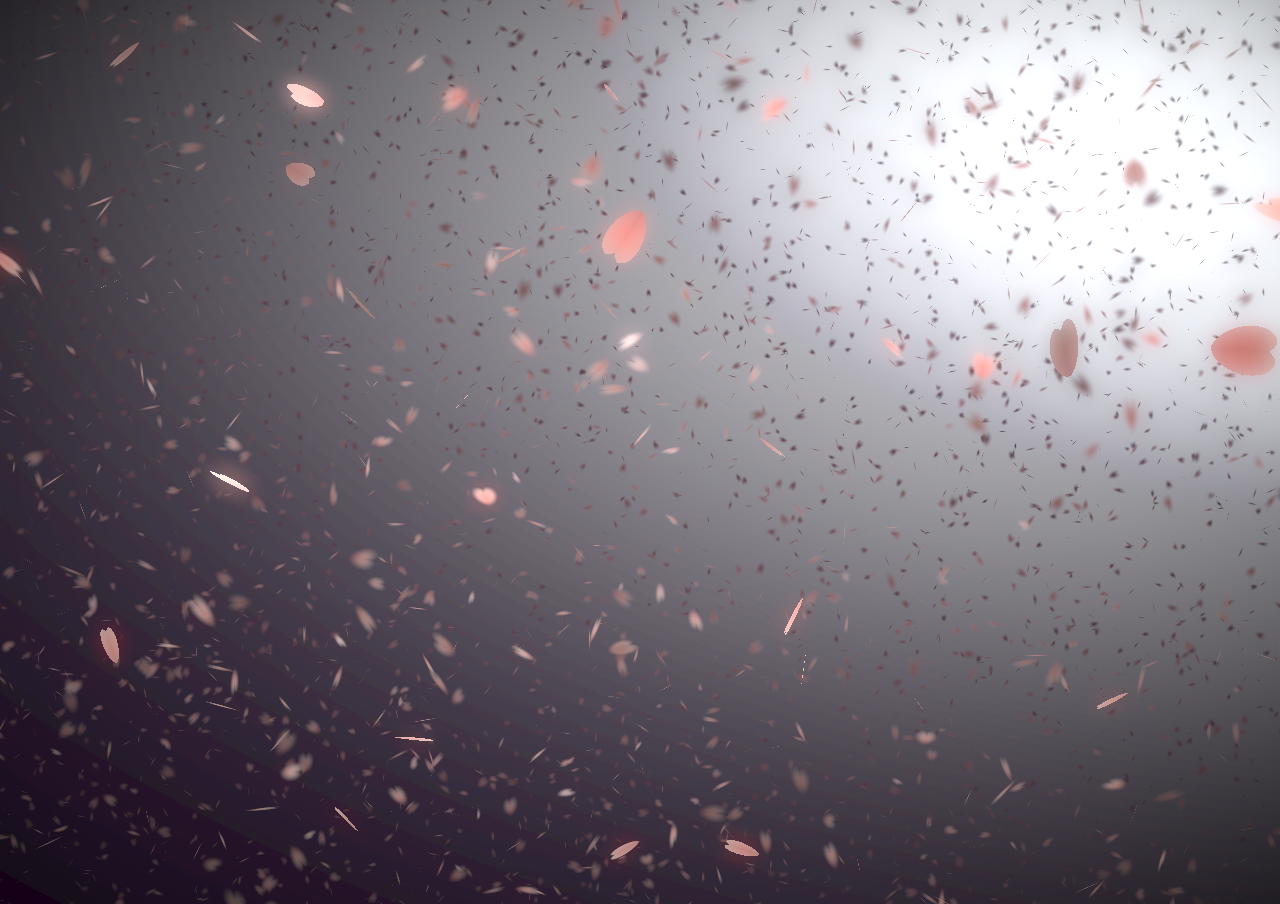
<file: indexeskn.html>
<!doctype html>

<html>

<head>

<meta charset="utf-8">
</head>

<style>

body {

padding:0;

margin:0;

overflow:hidden;

height: 600px;
position: relative;
}

canvas {

padding:0;

margin:0;

}

div.btnbg {

position:fixed;

left:0;

top:0;

}
.nihao{
position: fixed;
top:0;
}
.red{
color:red;
}

</style>

<body>

<canvas id="sakura"></canvas>

<div class="btnbg">

</div>
</div>

 

<!-- sakura shader -->

<script id="sakura_point_vsh" type="x-shader/x_vertex">

uniform mat4 uProjection;

uniform mat4 uModelview;

uniform vec3 uResolution;

uniform vec3 uOffset;

uniform vec3 uDOF; //x:focus distance, y:focus radius, z:max radius

uniform vec3 uFade; //x:start distance, y:half distance, z:near fade start

 

attribute vec3 aPosition;

attribute vec3 aEuler;

attribute vec2 aMisc; //x:size, y:fade

 

varying vec3 pposition;

varying float psize;

varying float palpha;

varying float pdist;

 

//varying mat3 rotMat;

varying vec3 normX;

varying vec3 normY;

varying vec3 normZ;

varying vec3 normal;

 

varying float diffuse;

varying float specular;

varying float rstop;

varying float distancefade;

 

void main(void) {

// Projection is based on vertical angle

vec4 pos = uModelview * vec4(aPosition + uOffset, 1.0);

gl_Position = uProjection * pos;

gl_PointSize = aMisc.x * uProjection[1][1] / -pos.z * uResolution.y * 0.5;

 

pposition = pos.xyz;

psize = aMisc.x;

pdist = length(pos.xyz);

palpha = smoothstep(0.0, 1.0, (pdist - 0.1) / uFade.z);

 

vec3 elrsn = sin(aEuler);

vec3 elrcs = cos(aEuler);

mat3 rotx = mat3(

1.0, 0.0, 0.0,

0.0, elrcs.x, elrsn.x,

0.0, -elrsn.x, elrcs.x

);

mat3 roty = mat3(

elrcs.y, 0.0, -elrsn.y,

0.0, 1.0, 0.0,

elrsn.y, 0.0, elrcs.y

);

mat3 rotz = mat3(

elrcs.z, elrsn.z, 0.0,

-elrsn.z, elrcs.z, 0.0,

0.0, 0.0, 1.0

);

mat3 rotmat = rotx * roty * rotz;

normal = rotmat[2];

 

mat3 trrotm = mat3(

rotmat[0][0], rotmat[1][0], rotmat[2][0],

rotmat[0][1], rotmat[1][1], rotmat[2][1],

rotmat[0][2], rotmat[1][2], rotmat[2][2]

);

normX = trrotm[0];

normY = trrotm[1];

normZ = trrotm[2];

 

const vec3 lit = vec3(0.6917144638660746, 0.6917144638660746, -0.20751433915982237);

 

float tmpdfs = dot(lit, normal);

if(tmpdfs < 0.0) {

normal = -normal;

tmpdfs = dot(lit, normal);

}

diffuse = 0.4 + tmpdfs;

 

vec3 eyev = normalize(-pos.xyz);

if(dot(eyev, normal) > 0.0) {

vec3 hv = normalize(eyev + lit);

specular = pow(max(dot(hv, normal), 0.0), 20.0);

}

else {

specular = 0.0;

}

 

rstop = clamp((abs(pdist - uDOF.x) - uDOF.y) / uDOF.z, 0.0, 1.0);

rstop = pow(rstop, 0.5);

//-0.69315 = ln(0.5)

distancefade = min(1.0, exp((uFade.x - pdist) * 0.69315 / uFade.y));

}

</script>

<script id="sakura_point_fsh" type="x-shader/x_fragment">

#ifdef GL_ES

//precision mediump float;

precision highp float;

#endif

 

uniform vec3 uDOF; //x:focus distance, y:focus radius, z:max radius

uniform vec3 uFade; //x:start distance, y:half distance, z:near fade start

 

const vec3 fadeCol = vec3(0.08, 0.03, 0.06);

 

varying vec3 pposition;

varying float psize;

varying float palpha;

varying float pdist;

 

//varying mat3 rotMat;

varying vec3 normX;

varying vec3 normY;

varying vec3 normZ;

varying vec3 normal;

 

varying float diffuse;

varying float specular;

varying float rstop;

varying float distancefade;

 

float ellipse(vec2 p, vec2 o, vec2 r) {

vec2 lp = (p - o) / r;

return length(lp) - 1.0;

}

 

void main(void) {

vec3 p = vec3(gl_PointCoord - vec2(0.5, 0.5), 0.0) * 2.0;

vec3 d = vec3(0.0, 0.0, -1.0);

float nd = normZ.z; //dot(-normZ, d);

if(abs(nd) < 0.0001) discard;

 

float np = dot(normZ, p);

vec3 tp = p + d * np / nd;

vec2 coord = vec2(dot(normX, tp), dot(normY, tp));

 

//angle = 15 degree

const float flwrsn = 0.258819045102521;

const float flwrcs = 0.965925826289068;

mat2 flwrm = mat2(flwrcs, -flwrsn, flwrsn, flwrcs);

vec2 flwrp = vec2(abs(coord.x), coord.y) * flwrm;

 

float r;

if(flwrp.x < 0.0) {

r = ellipse(flwrp, vec2(0.065, 0.024) * 0.5, vec2(0.36, 0.96) * 0.5);

}

else {

r = ellipse(flwrp, vec2(0.065, 0.024) * 0.5, vec2(0.58, 0.96) * 0.5);

}

 

if(r > rstop) discard;

 

vec3 col = mix(vec3(1.0, 0.8, 0.75), vec3(1.0, 0.9, 0.87), r);

float grady = mix(0.0, 1.0, pow(coord.y * 0.5 + 0.5, 0.35));

col *= vec3(1.0, grady, grady);

col *= mix(0.8, 1.0, pow(abs(coord.x), 0.3));

col = col * diffuse + specular;

 

col = mix(fadeCol, col, distancefade);

 

float alpha = (rstop > 0.001)? (0.5 - r / (rstop * 2.0)) : 1.0;

alpha = smoothstep(0.0, 1.0, alpha) * palpha;

 

gl_FragColor = vec4(col * 0.5, alpha);

}

</script>

<!-- effects -->

<script id="fx_common_vsh" type="x-shader/x_vertex">

uniform vec3 uResolution;

attribute vec2 aPosition;

 

varying vec2 texCoord;

varying vec2 screenCoord;

 

void main(void) {

gl_Position = vec4(aPosition, 0.0, 1.0);

texCoord = aPosition.xy * 0.5 + vec2(0.5, 0.5);

screenCoord = aPosition.xy * vec2(uResolution.z, 1.0);

}

</script>

<script id="bg_fsh" type="x-shader/x_fragment">

#ifdef GL_ES

//precision mediump float;

precision highp float;

#endif

 

uniform vec2 uTimes;

 

varying vec2 texCoord;

varying vec2 screenCoord;

 

void main(void) {

vec3 col;

float c;

vec2 tmpv = texCoord * vec2(0.8, 1.0) - vec2(0.95, 1.0);

c = exp(-pow(length(tmpv) * 1.8, 2.0));

col = mix(vec3(0.02, 0.0, 0.03), vec3(0.96, 0.98, 1.0) * 1.5, c);

gl_FragColor = vec4(col * 0.5, 1.0);

}

</script>

<script id="fx_brightbuf_fsh" type="x-shader/x_fragment">

#ifdef GL_ES

//precision mediump float;

precision highp float;

#endif

uniform sampler2D uSrc;

uniform vec2 uDelta;

 

varying vec2 texCoord;

varying vec2 screenCoord;

 

void main(void) {

vec4 col = texture2D(uSrc, texCoord);

gl_FragColor = vec4(col.rgb * 2.0 - vec3(0.5), 1.0);

}

</script>

<script id="fx_dirblur_r4_fsh" type="x-shader/x_fragment">

#ifdef GL_ES

//precision mediump float;

precision highp float;

#endif

uniform sampler2D uSrc;

uniform vec2 uDelta;

uniform vec4 uBlurDir; //dir(x, y), stride(z, w)

 

varying vec2 texCoord;

varying vec2 screenCoord;

 

void main(void) {

vec4 col = texture2D(uSrc, texCoord);

col = col + texture2D(uSrc, texCoord + uBlurDir.xy * uDelta);

col = col + texture2D(uSrc, texCoord - uBlurDir.xy * uDelta);

col = col + texture2D(uSrc, texCoord + (uBlurDir.xy + uBlurDir.zw) * uDelta);

col = col + texture2D(uSrc, texCoord - (uBlurDir.xy + uBlurDir.zw) * uDelta);

gl_FragColor = col / 5.0;

}

</script>

<!-- effect fragment shader template -->

<script id="fx_common_fsh" type="x-shader/x_fragment">

#ifdef GL_ES

//precision mediump float;

precision highp float;

#endif

uniform sampler2D uSrc;

uniform vec2 uDelta;

 

varying vec2 texCoord;

varying vec2 screenCoord;

 

void main(void) {

gl_FragColor = texture2D(uSrc, texCoord);

}

</script>

<!-- post processing -->

<script id="pp_final_vsh" type="x-shader/x_vertex">

uniform vec3 uResolution;

attribute vec2 aPosition;

varying vec2 texCoord;

varying vec2 screenCoord;

void main(void) {

gl_Position = vec4(aPosition, 0.0, 1.0);

texCoord = aPosition.xy * 0.5 + vec2(0.5, 0.5);

screenCoord = aPosition.xy * vec2(uResolution.z, 1.0);

}

</script>

<script id="pp_final_fsh" type="x-shader/x_fragment">

#ifdef GL_ES

//precision mediump float;

precision highp float;

#endif

uniform sampler2D uSrc;

uniform sampler2D uBloom;

uniform vec2 uDelta;

varying vec2 texCoord;

varying vec2 screenCoord;

void main(void) {

vec4 srccol = texture2D(uSrc, texCoord) * 2.0;

vec4 bloomcol = texture2D(uBloom, texCoord);

vec4 col;

col = srccol + bloomcol * (vec4(1.0) + srccol);

col *= smoothstep(1.0, 0.0, pow(length((texCoord - vec2(0.5)) * 2.0), 1.2) * 0.5);

col = pow(col, vec4(0.45454545454545)); //(1.0 / 2.2)

 

gl_FragColor = vec4(col.rgb, 1.0);

gl_FragColor.a = 1.0;

}

</script>

</body>

<script>

// Utilities

var Vector3 = {};

var Matrix44 = {};

Vector3.create = function(x, y, z) {

return {'x':x, 'y':y, 'z':z};

};

Vector3.dot = function (v0, v1) {

return v0.x * v1.x + v0.y * v1.y + v0.z * v1.z;

};

Vector3.cross = function (v, v0, v1) {

v.x = v0.y * v1.z - v0.z * v1.y;

v.y = v0.z * v1.x - v0.x * v1.z;

v.z = v0.x * v1.y - v0.y * v1.x;

};

Vector3.normalize = function (v) {

var l = v.x * v.x + v.y * v.y + v.z * v.z;

if(l > 0.00001) {

l = 1.0 / Math.sqrt(l);

v.x *= l;

v.y *= l;

v.z *= l;

}

};

Vector3.arrayForm = function(v) {

if(v.array) {

v.array[0] = v.x;

v.array[1] = v.y;

v.array[2] = v.z;

}

else {

v.array = new Float32Array([v.x, v.y, v.z]);

}

return v.array;

};

Matrix44.createIdentity = function () {

return new Float32Array([1.0, 0.0, 0.0, 0.0, 0.0, 1.0, 0.0, 0.0, 0.0, 0.0, 1.0, 0.0, 0.0, 0.0, 0.0, 1.0]);

};

Matrix44.loadProjection = function (m, aspect, vdeg, near, far) {

var h = near * Math.tan(vdeg * Math.PI / 180.0 * 0.5) * 2.0;

var w = h * aspect;

 

m[0] = 2.0 * near / w;

m[1] = 0.0;

m[2] = 0.0;

m[3] = 0.0;

 

m[4] = 0.0;

m[5] = 2.0 * near / h;

m[6] = 0.0;

m[7] = 0.0;

 

m[8] = 0.0;

m[9] = 0.0;

m[10] = -(far + near) / (far - near);

m[11] = -1.0;

 

m[12] = 0.0;

m[13] = 0.0;

m[14] = -2.0 * far * near / (far - near);

m[15] = 0.0;

};

Matrix44.loadLookAt = function (m, vpos, vlook, vup) {

var frontv = Vector3.create(vpos.x - vlook.x, vpos.y - vlook.y, vpos.z - vlook.z);

Vector3.normalize(frontv);

var sidev = Vector3.create(1.0, 0.0, 0.0);

Vector3.cross(sidev, vup, frontv);

Vector3.normalize(sidev);

var topv = Vector3.create(1.0, 0.0, 0.0);

Vector3.cross(topv, frontv, sidev);

Vector3.normalize(topv);

 

m[0] = sidev.x;

m[1] = topv.x;

m[2] = frontv.x;

m[3] = 0.0;

 

m[4] = sidev.y;

m[5] = topv.y;

m[6] = frontv.y;

m[7] = 0.0;

 

m[8] = sidev.z;

m[9] = topv.z;

m[10] = frontv.z;

m[11] = 0.0;

 

m[12] = -(vpos.x * m[0] + vpos.y * m[4] + vpos.z * m[8]);

m[13] = -(vpos.x * m[1] + vpos.y * m[5] + vpos.z * m[9]);

m[14] = -(vpos.x * m[2] + vpos.y * m[6] + vpos.z * m[10]);

m[15] = 1.0;

};

 

//

var timeInfo = {

'start':0, 'prev':0, // Date

'delta':0, 'elapsed':0 // Number(sec)

};

 

//

var gl;

var renderSpec = {

'width':0,

'height':0,

'aspect':1,

'array':new Float32Array(3),

'halfWidth':0,

'halfHeight':0,

'halfArray':new Float32Array(3)

// and some render targets. see setViewport()

};

renderSpec.setSize = function(w, h) {

renderSpec.width = w;

renderSpec.height = h;

renderSpec.aspect = renderSpec.width / renderSpec.height;

renderSpec.array[0] = renderSpec.width;

renderSpec.array[1] = renderSpec.height;

renderSpec.array[2] = renderSpec.aspect;

 

renderSpec.halfWidth = Math.floor(w / 2);

renderSpec.halfHeight = Math.floor(h / 2);

renderSpec.halfArray[0] = renderSpec.halfWidth;

renderSpec.halfArray[1] = renderSpec.halfHeight;

renderSpec.halfArray[2] = renderSpec.halfWidth / renderSpec.halfHeight;

};

 

function deleteRenderTarget(rt) {

gl.deleteFramebuffer(rt.frameBuffer);

gl.deleteRenderbuffer(rt.renderBuffer);

gl.deleteTexture(rt.texture);

}

 

function createRenderTarget(w, h) {

var ret = {

'width':w,

'height':h,

'sizeArray':new Float32Array([w, h, w / h]),

'dtxArray':new Float32Array([1.0 / w, 1.0 / h])

};

ret.frameBuffer = gl.createFramebuffer();

ret.renderBuffer = gl.createRenderbuffer();

ret.texture = gl.createTexture();

 

gl.bindTexture(gl.TEXTURE_2D, ret.texture);

gl.texImage2D(gl.TEXTURE_2D, 0, gl.RGBA, w, h, 0, gl.RGBA, gl.UNSIGNED_BYTE, null);

gl.texParameteri(gl.TEXTURE_2D, gl.TEXTURE_WRAP_S, gl.CLAMP_TO_EDGE);

gl.texParameteri(gl.TEXTURE_2D, gl.TEXTURE_WRAP_T, gl.CLAMP_TO_EDGE);

gl.texParameteri(gl.TEXTURE_2D, gl.TEXTURE_MAG_FILTER, gl.LINEAR);

gl.texParameteri(gl.TEXTURE_2D, gl.TEXTURE_MIN_FILTER, gl.LINEAR);

 

gl.bindFramebuffer(gl.FRAMEBUFFER, ret.frameBuffer);

gl.framebufferTexture2D(gl.FRAMEBUFFER, gl.COLOR_ATTACHMENT0, gl.TEXTURE_2D, ret.texture, 0);

 

gl.bindRenderbuffer(gl.RENDERBUFFER, ret.renderBuffer);

gl.renderbufferStorage(gl.RENDERBUFFER, gl.DEPTH_COMPONENT16, w, h);

gl.framebufferRenderbuffer(gl.FRAMEBUFFER, gl.DEPTH_ATTACHMENT, gl.RENDERBUFFER, ret.renderBuffer);

 

gl.bindTexture(gl.TEXTURE_2D, null);

gl.bindRenderbuffer(gl.RENDERBUFFER, null);

gl.bindFramebuffer(gl.FRAMEBUFFER, null);

 

return ret;

}

 

function compileShader(shtype, shsrc) {

var retsh = gl.createShader(shtype);

 

gl.shaderSource(retsh, shsrc);

gl.compileShader(retsh);

 

if(!gl.getShaderParameter(retsh, gl.COMPILE_STATUS)) {

var errlog = gl.getShaderInfoLog(retsh);

gl.deleteShader(retsh);

console.error(errlog);

return null;

}

return retsh;

}

 

function createShader(vtxsrc, frgsrc, uniformlist, attrlist) {

var vsh = compileShader(gl.VERTEX_SHADER, vtxsrc);

var fsh = compileShader(gl.FRAGMENT_SHADER, frgsrc);

 

if(vsh == null || fsh == null) {

return null;

}

 

var prog = gl.createProgram();

gl.attachShader(prog, vsh);

gl.attachShader(prog, fsh);

 

gl.deleteShader(vsh);

gl.deleteShader(fsh);

 

gl.linkProgram(prog);

if (!gl.getProgramParameter(prog, gl.LINK_STATUS)) {

var errlog = gl.getProgramInfoLog(prog);

console.error(errlog);

return null;

}

 

if(uniformlist) {

prog.uniforms = {};

for(var i = 0; i < uniformlist.length; i++) {

prog.uniforms[uniformlist[i]] = gl.getUniformLocation(prog, uniformlist[i]);

}

}

 

if(attrlist) {

prog.attributes = {};

for(var i = 0; i < attrlist.length; i++) {

var attr = attrlist[i];

prog.attributes[attr] = gl.getAttribLocation(prog, attr);

}

}

 

return prog;

}

 

function useShader(prog) {

gl.useProgram(prog);

for(var attr in prog.attributes) {

gl.enableVertexAttribArray(prog.attributes[attr]);;

}

}

 

function unuseShader(prog) {

for(var attr in prog.attributes) {

gl.disableVertexAttribArray(prog.attributes[attr]);;

}

gl.useProgram(null);

}

 

/////

var projection = {

'angle':60,

'nearfar':new Float32Array([0.1, 100.0]),

'matrix':Matrix44.createIdentity()

};

var camera = {

'position':Vector3.create(0, 0, 100),

'lookat':Vector3.create(0, 0, 0),

'up':Vector3.create(0, 1, 0),

'dof':Vector3.create(10.0, 4.0, 8.0),

'matrix':Matrix44.createIdentity()

};

 

var pointFlower = {};

var meshFlower = {};

var sceneStandBy = false;

 

var BlossomParticle = function () {

this.velocity = new Array(3);

this.rotation = new Array(3);

this.position = new Array(3);

this.euler = new Array(3);

this.size = 1.0;

this.alpha = 1.0;

this.zkey = 0.0;

};

 

BlossomParticle.prototype.setVelocity = function (vx, vy, vz) {

this.velocity[0] = vx;

this.velocity[1] = vy;

this.velocity[2] = vz;

};

 

BlossomParticle.prototype.setRotation = function (rx, ry, rz) {

this.rotation[0] = rx;

this.rotation[1] = ry;

this.rotation[2] = rz;

};

 

BlossomParticle.prototype.setPosition = function (nx, ny, nz) {

this.position[0] = nx;

this.position[1] = ny;

this.position[2] = nz;

};

 

BlossomParticle.prototype.setEulerAngles = function (rx, ry, rz) {

this.euler[0] = rx;

this.euler[1] = ry;

this.euler[2] = rz;

};

 

BlossomParticle.prototype.setSize = function (s) {

this.size = s;

};

 

BlossomParticle.prototype.update = function (dt, et) {

this.position[0] += this.velocity[0] * dt;

this.position[1] += this.velocity[1] * dt;

this.position[2] += this.velocity[2] * dt;

 

this.euler[0] += this.rotation[0] * dt;

this.euler[1] += this.rotation[1] * dt;

this.euler[2] += this.rotation[2] * dt;

};

 

function createPointFlowers() {

// get point sizes

var prm = gl.getParameter(gl.ALIASED_POINT_SIZE_RANGE);

renderSpec.pointSize = {'min':prm[0], 'max':prm[1]};

 

var vtxsrc = document.getElementById("sakura_point_vsh").textContent;

var frgsrc = document.getElementById("sakura_point_fsh").textContent;

 

pointFlower.program = createShader(

vtxsrc, frgsrc,

['uProjection', 'uModelview', 'uResolution', 'uOffset', 'uDOF', 'uFade'],

['aPosition', 'aEuler', 'aMisc']

);

 

useShader(pointFlower.program);

pointFlower.offset = new Float32Array([0.0, 0.0, 0.0]);

pointFlower.fader = Vector3.create(0.0, 10.0, 0.0);

 

// paramerters: velocity[3], rotate[3]

pointFlower.numFlowers = 1600;

pointFlower.particles = new Array(pointFlower.numFlowers);

// vertex attributes {position[3], euler_xyz[3], size[1]}

pointFlower.dataArray = new Float32Array(pointFlower.numFlowers * (3 + 3 + 2));

pointFlower.positionArrayOffset = 0;

pointFlower.eulerArrayOffset = pointFlower.numFlowers * 3;

pointFlower.miscArrayOffset = pointFlower.numFlowers * 6;

 

pointFlower.buffer = gl.createBuffer();

gl.bindBuffer(gl.ARRAY_BUFFER, pointFlower.buffer);

gl.bufferData(gl.ARRAY_BUFFER, pointFlower.dataArray, gl.DYNAMIC_DRAW);

gl.bindBuffer(gl.ARRAY_BUFFER, null);

 

unuseShader(pointFlower.program);

 

for(var i = 0; i < pointFlower.numFlowers; i++) {

pointFlower.particles[i] = new BlossomParticle();

}

}

 

function initPointFlowers() {

//area

pointFlower.area = Vector3.create(20.0, 20.0, 20.0);

pointFlower.area.x = pointFlower.area.y * renderSpec.aspect;

 

pointFlower.fader.x = 10.0; //env fade start

pointFlower.fader.y = pointFlower.area.z; //env fade half

pointFlower.fader.z = 0.1; //near fade start

 

//particles

var PI2 = Math.PI * 2.0;

var tmpv3 = Vector3.create(0, 0, 0);

var tmpv = 0;

var symmetryrand = function() {return (Math.random() * 2.0 - 1.0);};

for(var i = 0; i < pointFlower.numFlowers; i++) {

var tmpprtcl = pointFlower.particles[i];

 

//velocity

tmpv3.x = symmetryrand() * 0.3 + 0.8;

tmpv3.y = symmetryrand() * 0.2 - 1.0;

tmpv3.z = symmetryrand() * 0.3 + 0.5;

Vector3.normalize(tmpv3);

tmpv = 2.0 + Math.random() * 1.0;

tmpprtcl.setVelocity(tmpv3.x * tmpv, tmpv3.y * tmpv, tmpv3.z * tmpv);

 

//rotation

tmpprtcl.setRotation(

symmetryrand() * PI2 * 0.5,

symmetryrand() * PI2 * 0.5,

symmetryrand() * PI2 * 0.5

);

 

//position

tmpprtcl.setPosition(

symmetryrand() * pointFlower.area.x,

symmetryrand() * pointFlower.area.y,

symmetryrand() * pointFlower.area.z

);

 

//euler

tmpprtcl.setEulerAngles(

Math.random() * Math.PI * 2.0,

Math.random() * Math.PI * 2.0,

Math.random() * Math.PI * 2.0

);

 

//size

tmpprtcl.setSize(0.9 + Math.random() * 0.1);

}

}

 

function renderPointFlowers() {

//update

var PI2 = Math.PI * 2.0;

var limit = [pointFlower.area.x, pointFlower.area.y, pointFlower.area.z];

var repeatPos = function (prt, cmp, limit) {

if(Math.abs(prt.position[cmp]) - prt.size * 0.5 > limit) {

//out of area

if(prt.position[cmp] > 0) {

prt.position[cmp] -= limit * 2.0;

}

else {

prt.position[cmp] += limit * 2.0;

}

}

};

var repeatEuler = function (prt, cmp) {

prt.euler[cmp] = prt.euler[cmp] % PI2;

if(prt.euler[cmp] < 0.0) {

prt.euler[cmp] += PI2;

}

};

 

for(var i = 0; i < pointFlower.numFlowers; i++) {

var prtcl = pointFlower.particles[i];

prtcl.update(timeInfo.delta, timeInfo.elapsed);

repeatPos(prtcl, 0, pointFlower.area.x);

repeatPos(prtcl, 1, pointFlower.area.y);

repeatPos(prtcl, 2, pointFlower.area.z);

repeatEuler(prtcl, 0);

repeatEuler(prtcl, 1);

repeatEuler(prtcl, 2);

 

prtcl.alpha = 1.0;//(pointFlower.area.z - prtcl.position[2]) * 0.5;

 

prtcl.zkey = (camera.matrix[2] * prtcl.position[0]

+ camera.matrix[6] * prtcl.position[1]

+ camera.matrix[10] * prtcl.position[2]

+ camera.matrix[14]);

}

 

// sort

pointFlower.particles.sort(function(p0, p1){return p0.zkey - p1.zkey;});

 

// update data

var ipos = pointFlower.positionArrayOffset;

var ieuler = pointFlower.eulerArrayOffset;

var imisc = pointFlower.miscArrayOffset;

for(var i = 0; i < pointFlower.numFlowers; i++) {

var prtcl = pointFlower.particles[i];

pointFlower.dataArray[ipos] = prtcl.position[0];

pointFlower.dataArray[ipos + 1] = prtcl.position[1];

pointFlower.dataArray[ipos + 2] = prtcl.position[2];

ipos += 3;

pointFlower.dataArray[ieuler] = prtcl.euler[0];

pointFlower.dataArray[ieuler + 1] = prtcl.euler[1];

pointFlower.dataArray[ieuler + 2] = prtcl.euler[2];

ieuler += 3;

pointFlower.dataArray[imisc] = prtcl.size;

pointFlower.dataArray[imisc + 1] = prtcl.alpha;

imisc += 2;

}

 

//draw

gl.enable(gl.BLEND);

//gl.disable(gl.DEPTH_TEST);

gl.blendFunc(gl.SRC_ALPHA, gl.ONE_MINUS_SRC_ALPHA);

 

var prog = pointFlower.program;

useShader(prog);

 

gl.uniformMatrix4fv(prog.uniforms.uProjection, false, projection.matrix);

gl.uniformMatrix4fv(prog.uniforms.uModelview, false, camera.matrix);

gl.uniform3fv(prog.uniforms.uResolution, renderSpec.array);

gl.uniform3fv(prog.uniforms.uDOF, Vector3.arrayForm(camera.dof));

gl.uniform3fv(prog.uniforms.uFade, Vector3.arrayForm(pointFlower.fader));

 

gl.bindBuffer(gl.ARRAY_BUFFER, pointFlower.buffer);

gl.bufferData(gl.ARRAY_BUFFER, pointFlower.dataArray, gl.DYNAMIC_DRAW);

 

gl.vertexAttribPointer(prog.attributes.aPosition, 3, gl.FLOAT, false, 0, pointFlower.positionArrayOffset * Float32Array.BYTES_PER_ELEMENT);

gl.vertexAttribPointer(prog.attributes.aEuler, 3, gl.FLOAT, false, 0, pointFlower.eulerArrayOffset * Float32Array.BYTES_PER_ELEMENT);

gl.vertexAttribPointer(prog.attributes.aMisc, 2, gl.FLOAT, false, 0, pointFlower.miscArrayOffset * Float32Array.BYTES_PER_ELEMENT);

 

// doubler

for(var i = 1; i < 2; i++) {

var zpos = i * -2.0;

pointFlower.offset[0] = pointFlower.area.x * -1.0;

pointFlower.offset[1] = pointFlower.area.y * -1.0;

pointFlower.offset[2] = pointFlower.area.z * zpos;

gl.uniform3fv(prog.uniforms.uOffset, pointFlower.offset);

gl.drawArrays(gl.POINT, 0, pointFlower.numFlowers);

 

pointFlower.offset[0] = pointFlower.area.x * -1.0;

pointFlower.offset[1] = pointFlower.area.y * 1.0;

pointFlower.offset[2] = pointFlower.area.z * zpos;

gl.uniform3fv(prog.uniforms.uOffset, pointFlower.offset);

gl.drawArrays(gl.POINT, 0, pointFlower.numFlowers);

 

pointFlower.offset[0] = pointFlower.area.x * 1.0;

pointFlower.offset[1] = pointFlower.area.y * -1.0;

pointFlower.offset[2] = pointFlower.area.z * zpos;

gl.uniform3fv(prog.uniforms.uOffset, pointFlower.offset);

gl.drawArrays(gl.POINT, 0, pointFlower.numFlowers);

 

pointFlower.offset[0] = pointFlower.area.x * 1.0;

pointFlower.offset[1] = pointFlower.area.y * 1.0;

pointFlower.offset[2] = pointFlower.area.z * zpos;

gl.uniform3fv(prog.uniforms.uOffset, pointFlower.offset);

gl.drawArrays(gl.POINT, 0, pointFlower.numFlowers);

}

 

//main

pointFlower.offset[0] = 0.0;

pointFlower.offset[1] = 0.0;

pointFlower.offset[2] = 0.0;

gl.uniform3fv(prog.uniforms.uOffset, pointFlower.offset);

gl.drawArrays(gl.POINT, 0, pointFlower.numFlowers);

 

gl.bindBuffer(gl.ARRAY_BUFFER, null);

unuseShader(prog);

 

gl.enable(gl.DEPTH_TEST);

gl.disable(gl.BLEND);

}

 

// effects

//common util

function createEffectProgram(vtxsrc, frgsrc, exunifs, exattrs) {

var ret = {};

var unifs = ['uResolution', 'uSrc', 'uDelta'];

if(exunifs) {

unifs = unifs.concat(exunifs);

}

var attrs = ['aPosition'];

if(exattrs) {

attrs = attrs.concat(exattrs);

}

 

ret.program = createShader(vtxsrc, frgsrc, unifs, attrs);

useShader(ret.program);

 

ret.dataArray = new Float32Array([

-1.0, -1.0,

1.0, -1.0,

-1.0, 1.0,

1.0, 1.0

]);

ret.buffer = gl.createBuffer();

gl.bindBuffer(gl.ARRAY_BUFFER, ret.buffer);

gl.bufferData(gl.ARRAY_BUFFER, ret.dataArray, gl.STATIC_DRAW);

 

gl.bindBuffer(gl.ARRAY_BUFFER, null);

unuseShader(ret.program);

 

return ret;

}

 

// basic usage

// useEffect(prog, srctex({'texture':texid, 'dtxArray':(f32)[dtx, dty]})); //basic initialize

// gl.uniform**(...); //additional uniforms

// drawEffect()

// unuseEffect(prog)

// TEXTURE0 makes src

function useEffect(fxobj, srctex) {

var prog = fxobj.program;

useShader(prog);

gl.uniform3fv(prog.uniforms.uResolution, renderSpec.array);

 

if(srctex != null) {

gl.uniform2fv(prog.uniforms.uDelta, srctex.dtxArray);

gl.uniform1i(prog.uniforms.uSrc, 0);

 

gl.activeTexture(gl.TEXTURE0);

gl.bindTexture(gl.TEXTURE_2D, srctex.texture);

}

}

function drawEffect(fxobj) {

gl.bindBuffer(gl.ARRAY_BUFFER, fxobj.buffer);

gl.vertexAttribPointer(fxobj.program.attributes.aPosition, 2, gl.FLOAT, false, 0, 0);

gl.drawArrays(gl.TRIANGLE_STRIP, 0, 4);

}

function unuseEffect(fxobj) {

unuseShader(fxobj.program);

}

 

var effectLib = {};

function createEffectLib() {

 

var vtxsrc, frgsrc;

//common

var cmnvtxsrc = document.getElementById("fx_common_vsh").textContent;

 

//background

frgsrc = document.getElementById("bg_fsh").textContent;

effectLib.sceneBg = createEffectProgram(cmnvtxsrc, frgsrc, ['uTimes'], null);

 

// make brightpixels buffer

frgsrc = document.getElementById("fx_brightbuf_fsh").textContent;

effectLib.mkBrightBuf = createEffectProgram(cmnvtxsrc, frgsrc, null, null);

 

// direction blur

frgsrc = document.getElementById("fx_dirblur_r4_fsh").textContent;

effectLib.dirBlur = createEffectProgram(cmnvtxsrc, frgsrc, ['uBlurDir'], null);

 

//final composite

vtxsrc = document.getElementById("pp_final_vsh").textContent;

frgsrc = document.getElementById("pp_final_fsh").textContent;

effectLib.finalComp = createEffectProgram(vtxsrc, frgsrc, ['uBloom'], null);

}

 

// background

function createBackground() {

//console.log("create background");

}

function initBackground() {

//console.log("init background");

}

function renderBackground() {

gl.disable(gl.DEPTH_TEST);

 

useEffect(effectLib.sceneBg, null);

gl.uniform2f(effectLib.sceneBg.program.uniforms.uTimes, timeInfo.elapsed, timeInfo.delta);

drawEffect(effectLib.sceneBg);

unuseEffect(effectLib.sceneBg);

 

gl.enable(gl.DEPTH_TEST);

}

 

// post process

var postProcess = {};

function createPostProcess() {

//console.log("create post process");

}

function initPostProcess() {

//console.log("init post process");

}

 

function renderPostProcess() {

gl.enable(gl.TEXTURE_2D);

gl.disable(gl.DEPTH_TEST);

var bindRT = function (rt, isclear) {

gl.bindFramebuffer(gl.FRAMEBUFFER, rt.frameBuffer);

gl.viewport(0, 0, rt.width, rt.height);

if(isclear) {

gl.clearColor(0, 0, 0, 0);

gl.clear(gl.COLOR_BUFFER_BIT | gl.DEPTH_BUFFER_BIT);

}

};

 

//make bright buff

bindRT(renderSpec.wHalfRT0, true);

useEffect(effectLib.mkBrightBuf, renderSpec.mainRT);

drawEffect(effectLib.mkBrightBuf);

unuseEffect(effectLib.mkBrightBuf);

 

// make bloom

for(var i = 0; i < 2; i++) {

var p = 1.5 + 1 * i;

var s = 2.0 + 1 * i;

bindRT(renderSpec.wHalfRT1, true);

useEffect(effectLib.dirBlur, renderSpec.wHalfRT0);

gl.uniform4f(effectLib.dirBlur.program.uniforms.uBlurDir, p, 0.0, s, 0.0);

drawEffect(effectLib.dirBlur);

unuseEffect(effectLib.dirBlur);

 

bindRT(renderSpec.wHalfRT0, true);

useEffect(effectLib.dirBlur, renderSpec.wHalfRT1);

gl.uniform4f(effectLib.dirBlur.program.uniforms.uBlurDir, 0.0, p, 0.0, s);

drawEffect(effectLib.dirBlur);

unuseEffect(effectLib.dirBlur);

}

 

//display

gl.bindFramebuffer(gl.FRAMEBUFFER, null);

gl.viewport(0, 0, renderSpec.width, renderSpec.height);

gl.clear(gl.COLOR_BUFFER_BIT | gl.DEPTH_BUFFER_BIT);

 

useEffect(effectLib.finalComp, renderSpec.mainRT);

gl.uniform1i(effectLib.finalComp.program.uniforms.uBloom, 1);

gl.activeTexture(gl.TEXTURE1);

gl.bindTexture(gl.TEXTURE_2D, renderSpec.wHalfRT0.texture);

drawEffect(effectLib.finalComp);

unuseEffect(effectLib.finalComp);

 

gl.enable(gl.DEPTH_TEST);

}

 

/////

var SceneEnv = {};

function createScene() {

createEffectLib();

createBackground();

createPointFlowers();

createPostProcess();

sceneStandBy = true;

}

 

function initScene() {

initBackground();

initPointFlowers();

initPostProcess();

 

//camera.position.z = 17.320508;

camera.position.z = pointFlower.area.z + projection.nearfar[0];

projection.angle = Math.atan2(pointFlower.area.y, camera.position.z + pointFlower.area.z) * 180.0 / Math.PI * 2.0;

Matrix44.loadProjection(projection.matrix, renderSpec.aspect, projection.angle, projection.nearfar[0], projection.nearfar[1]);

}

 

function renderScene() {

//draw

Matrix44.loadLookAt(camera.matrix, camera.position, camera.lookat, camera.up);

 

gl.enable(gl.DEPTH_TEST);

 

//gl.bindFramebuffer(gl.FRAMEBUFFER, null);

gl.bindFramebuffer(gl.FRAMEBUFFER, renderSpec.mainRT.frameBuffer);

gl.viewport(0, 0, renderSpec.mainRT.width, renderSpec.mainRT.height);

gl.clearColor(0.005, 0, 0.05, 0);

gl.clear(gl.COLOR_BUFFER_BIT | gl.DEPTH_BUFFER_BIT);

 

renderBackground();

renderPointFlowers();

renderPostProcess();

}

 

/////

function onResize(e) {

makeCanvasFullScreen(document.getElementById("sakura"));

setViewports();

if(sceneStandBy) {

initScene();

}

}

 

function setViewports() {

renderSpec.setSize(gl.canvas.width, gl.canvas.height);

 

gl.clearColor(0.2, 0.2, 0.5, 1.0);

gl.viewport(0, 0, renderSpec.width, renderSpec.height);

 

var rtfunc = function (rtname, rtw, rth) {

var rt = renderSpec[rtname];

if(rt) deleteRenderTarget(rt);

renderSpec[rtname] = createRenderTarget(rtw, rth);

};

rtfunc('mainRT', renderSpec.width, renderSpec.height);

rtfunc('wFullRT0', renderSpec.width, renderSpec.height);

rtfunc('wFullRT1', renderSpec.width, renderSpec.height);

rtfunc('wHalfRT0', renderSpec.halfWidth, renderSpec.halfHeight);

rtfunc('wHalfRT1', renderSpec.halfWidth, renderSpec.halfHeight);

}

 

function render() {

renderScene();

}

 

var animating = true;

function toggleAnimation(elm) {

animating ^= true;

if(animating) animate();

if(elm) {

elm.innerHTML = animating? "Stop":"Start";

}

}

 

function stepAnimation() {

if(!animating) animate();

}

 

function animate() {

var curdate = new Date();

timeInfo.elapsed = (curdate - timeInfo.start) / 1000.0;

timeInfo.delta = (curdate - timeInfo.prev) / 1000.0;

timeInfo.prev = curdate;

 

if(animating) requestAnimationFrame(animate);

render();

}

 

function makeCanvasFullScreen(canvas) {

var b = document.body;

var d = document.documentElement;

fullw = Math.max(b.clientWidth , b.scrollWidth, d.scrollWidth, d.clientWidth);

fullh = Math.max(b.clientHeight , b.scrollHeight, d.scrollHeight, d.clientHeight);

canvas.width = fullw;

canvas.height = fullh;

}

 

window.addEventListener('load', function(e) {

var canvas = document.getElementById("sakura");

try {

makeCanvasFullScreen(canvas);

gl = canvas.getContext('experimental-webgl');

} catch(e) {

alert("WebGL not supported." + e);

console.error(e);

return;

}

 

window.addEventListener('resize', onResize);

 

setViewports();

createScene();

initScene();

 

timeInfo.start = new Date();

timeInfo.prev = timeInfo.start;

animate();

});

 

//set window.requestAnimationFrame

(function (w, r) {

w['r'+r] = w['r'+r] || w['webkitR'+r] || w['mozR'+r] || w['msR'+r] || w['oR'+r] || function(c){ w.setTimeout(c, 1000 / 60); };

})(window, 'equestAnimationFrame');

</script>

</html>
</file>
